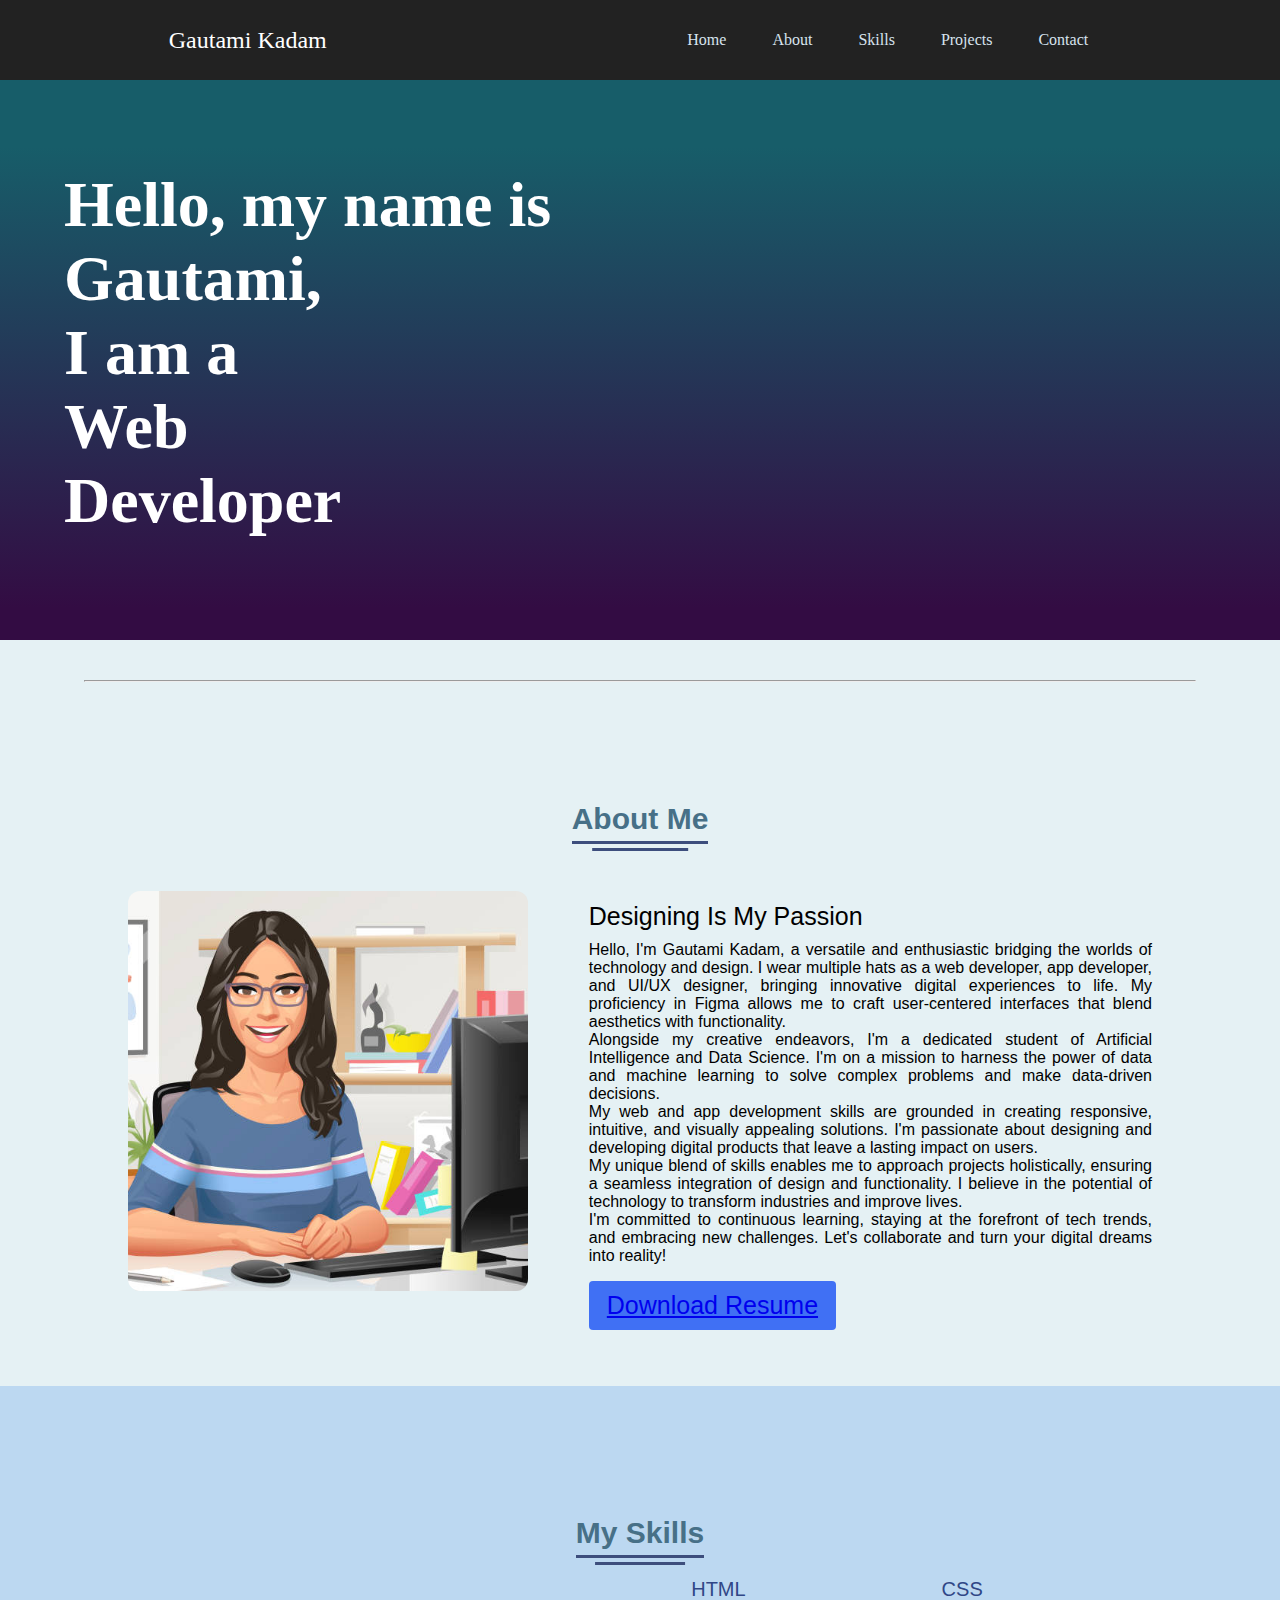
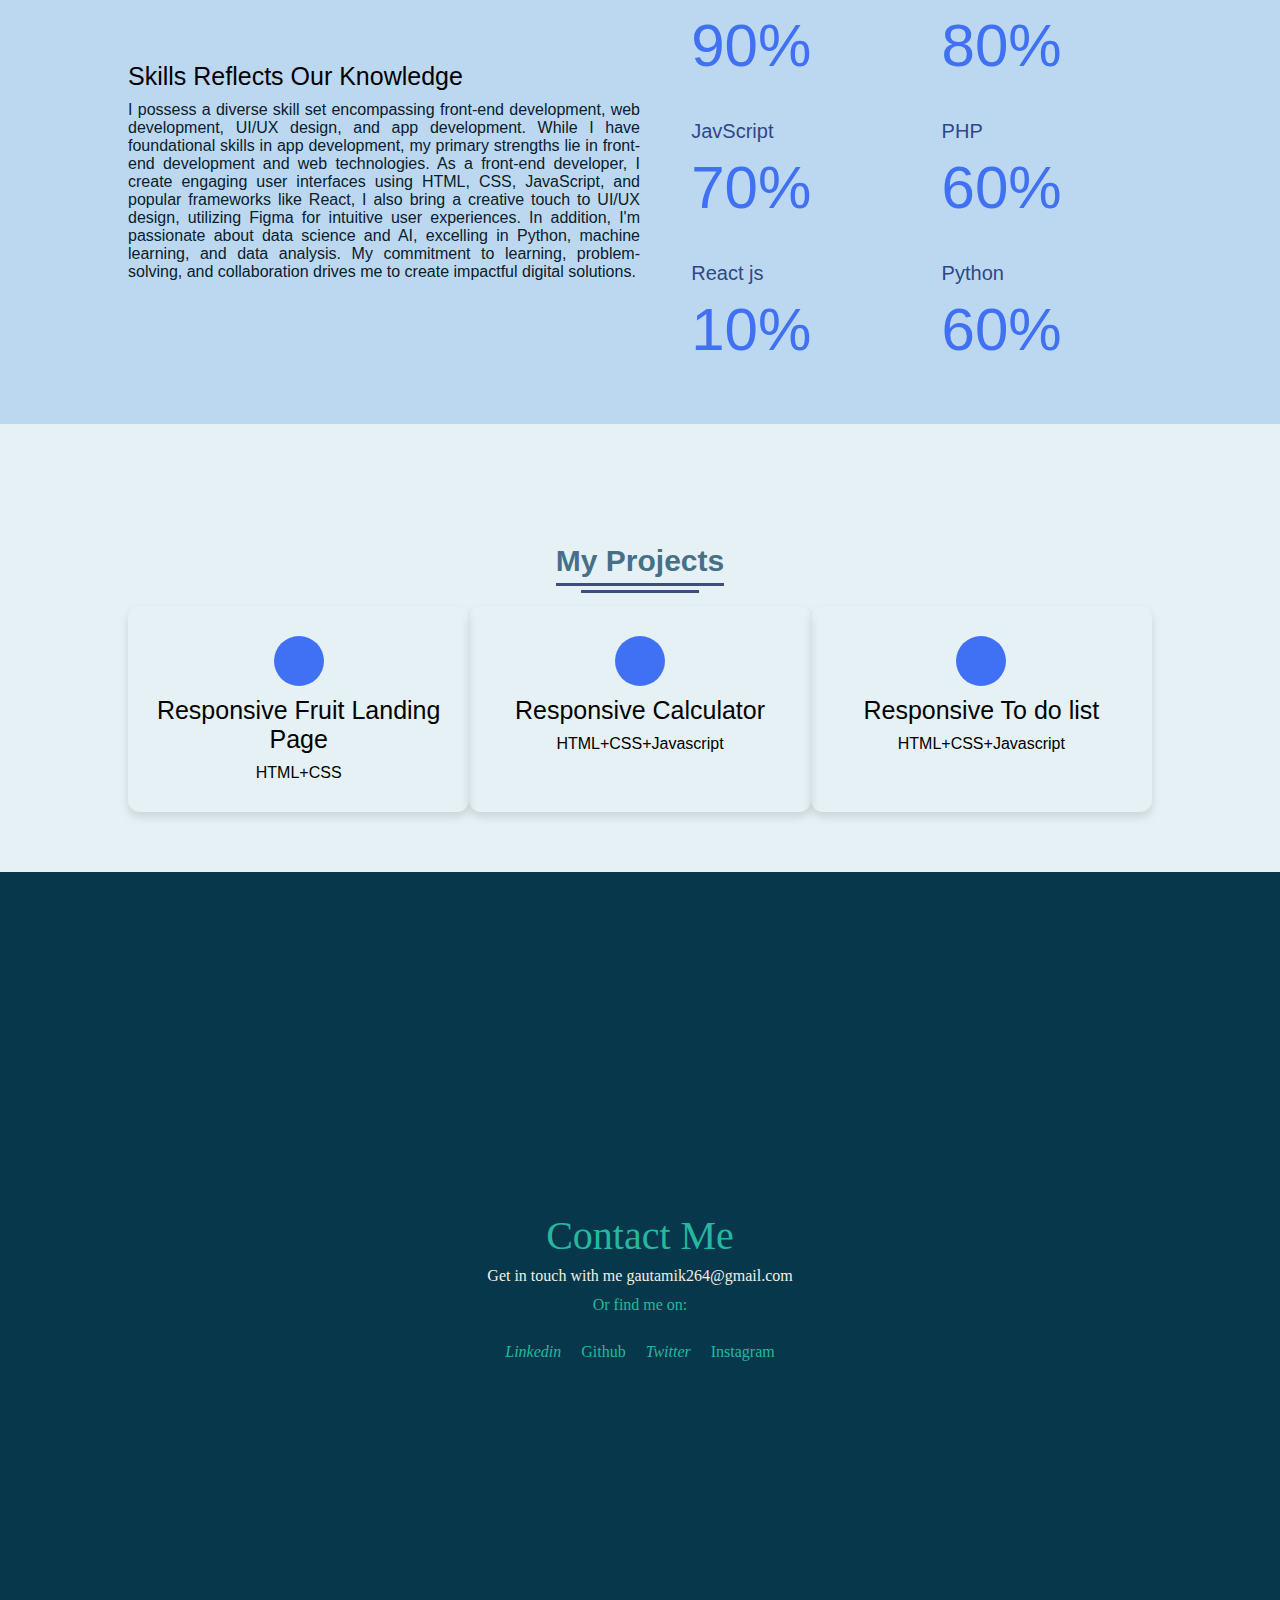
<file: Task 1 Portfolio/index.html>
<!DOCTYPE html>
<html lang="en"><head><meta http-equiv="Content-Type" content="text/html; charset=UTF-8">
    
    <meta http-equiv="X-UA-Compatible" content="IE=edge">
    <meta name="viewport" content="width=device-width, initial-scale=1.0">
    <link rel="stylesheet" href="https://cdnjs.cloudflare.com/ajax/libs/font-awesome/6.4.2/css/all.min.css" integrity="sha512-z3gLpd7yknf1YoNbCzqRKc4qyor8gaKU1qmn+CShxbuBusANI9QpRohGBreCFkKxLhei6S9CQXFEbbKuqLg0DA==" crossorigin="anonymous" referrerpolicy="no-referrer"  />
    <link rel="stylesheet" href="style.css" />
    <title>Gautami's Portfolio</title>
    
</head>
<body>
  <header>
    <nav id="navbar" class="fixed">
      <div class="left"> Gautami Kadam</div>
      <div class="right">
        <ul>
          <li><a href="#">Home</a></li>
          <li><a href="#about">About</a></li>
          <li><a href="#skills">Skills</a></li>
          <li><a href="#projects">Projects</a></li>
          <li><a href="#contact-me">Contact</a></li>
        </ul>
      </div>

    </nav>
  </header>
  <section class="firstsection">
    <div class="leftsection">
      <h1>Hello, <span><b>my name is Gautami</b></span>,
        <div>I am a </div>
        <div> Web Developer </div>
      </h1>
    </div>


    <div class="rightsection"></div>
  </section>


  <hr>


  <section class="about" id="about">
    <div class="content">
      <div class="title"><span>About Me</span></div>
      <div class="about-details">
        <div class="left">
          <img src="images.jpg" alt="" />
        </div>
        <div class="right">
          <div class="topic"><br><br>Designing Is My Passion</div>
          <p>
            Hello, I'm Gautami Kadam, a versatile and enthusiastic bridging the worlds of technology and design. I wear multiple hats as a web developer, app developer, and UI/UX designer, bringing innovative digital experiences to life. My proficiency in Figma allows me to craft user-centered interfaces that blend aesthetics with functionality.<br>

 Alongside my creative endeavors, I'm a dedicated student of Artificial Intelligence and Data Science. I'm on a mission to harness the power of data and machine learning to solve complex problems and make data-driven decisions.<br>

 My web and app development skills are grounded in creating responsive, intuitive, and visually appealing solutions. I'm passionate about designing and developing digital products that leave a lasting impact on users.<br>

My unique blend of skills enables me to approach projects holistically, ensuring a seamless integration of design and functionality. I believe in the potential of technology to transform industries and improve lives.<br>

I'm committed to continuous learning, staying at the forefront of tech trends, and embracing new challenges. Let's collaborate and turn your digital dreams into reality!
          </p>
          <div class="button">
            <button><a href="resume.pdf" target="_blank" >Download Resume</a></button>
          </div>
        </div>
      </div>
    </div>
  </section>


  <section class="skills" id="skills">
    <div class="content">
      <div class="title"><span>My Skills</span></div>
      <div class="skills-details">
        <div class="text">
          <div class="topic">Skills Reflects Our Knowledge</div>
          <p>I possess a diverse skill set encompassing front-end development, web development, 
            UI/UX design, and app development. While I have foundational skills in app development,
             my primary strengths lie in front-end development and web technologies. As a front-end developer,
              I create engaging user interfaces using HTML, CSS, JavaScript, and popular frameworks like React, 
               I also bring a creative touch to UI/UX design, utilizing Figma 
              for intuitive user experiences. In addition, I'm passionate about data science and AI,
               excelling in Python, machine learning, and data analysis. My commitment to learning,
                problem-solving, and collaboration drives me to create impactful digital solutions.

          </p>

        </div>
        <div class="boxes">
          <div class="box">
            <div class="topic">HTML</div>
            <div class="per">90%</div>
          </div>
          <div class="box">
            <div class="topic">CSS</div>
            <div class="per">80%</div>
          </div>
          <div class="box">
            <div class="topic">JavScript</div>
            <div class="per">70%</div>
          </div>
          <div class="box">
            <div class="topic">PHP</div>
            <div class="per">60%</div>
          </div>
          <div class="box">
            <div class="topic">React js</div>
            <div class="per">10%</div>
          </div>
          <div class="box">
            <div class="topic">Python</div>
            <div class="per">60%</div>
          </div>
        </div>
      </div>
    </div>
  </section>


  <section class="projects" id="projects">
    <div class="content">
      <div class="title"><span>My Projects</span></div>
      <div class="boxes">
        <div class="box">
          <div class="icon">
            <i class="fas fa-desktop"></i>
          </div>
          <div class="topic">Responsive Fruit Landing Page </div>
          <p>HTML+CSS <br>
           

        
          </p>
        </div>
        <div class="box">
          <div class="icon">
            <i class="fa-brands fa-figma"></i>
          </div>
          <div class="topic">Responsive Calculator</div>
          <p>HTML+CSS+Javascript<br>
          
          </p>
        </div>

        <div class="box">
          <div class="icon">
            <i class="fa-sharp fa-solid fa-code"></i>
          </div>
          <div class="topic">Responsive To do list
          </div>
          <p>HTML+CSS+Javascript<br>
            
          </p>
        </div>
       
      </div>
    </div>
  </section>

  </section>
  <div class="contact" id="contact-me">
    <div class="container">
      <div class="contact-content">
        <h2>Contact Me</h2>
        <p class="mail">
          Get in touch with me <i class="fas fa-arrow-right"></i> gautamik264@gmail.com

        </p>
        <p class="links">Or find me on:</p>
        <a href="https://www.linkedin.com/in/gautami-kadam-8081362" target="blank"><i class="fab fa-linkedin">Linkedin</i></a>
        <a href="#" target="blank"><i class="fab fa-github"></i> Github</a>
        <a href="#" target="blank"><i class="fab fa-twitter"> Twitter</i></a>
        <a href="#" target="blank"><i class="fab fa-instagram"></i> Instagram</a>
      </div>
    </div>
  </div>
  
</body>

</html>
</file>
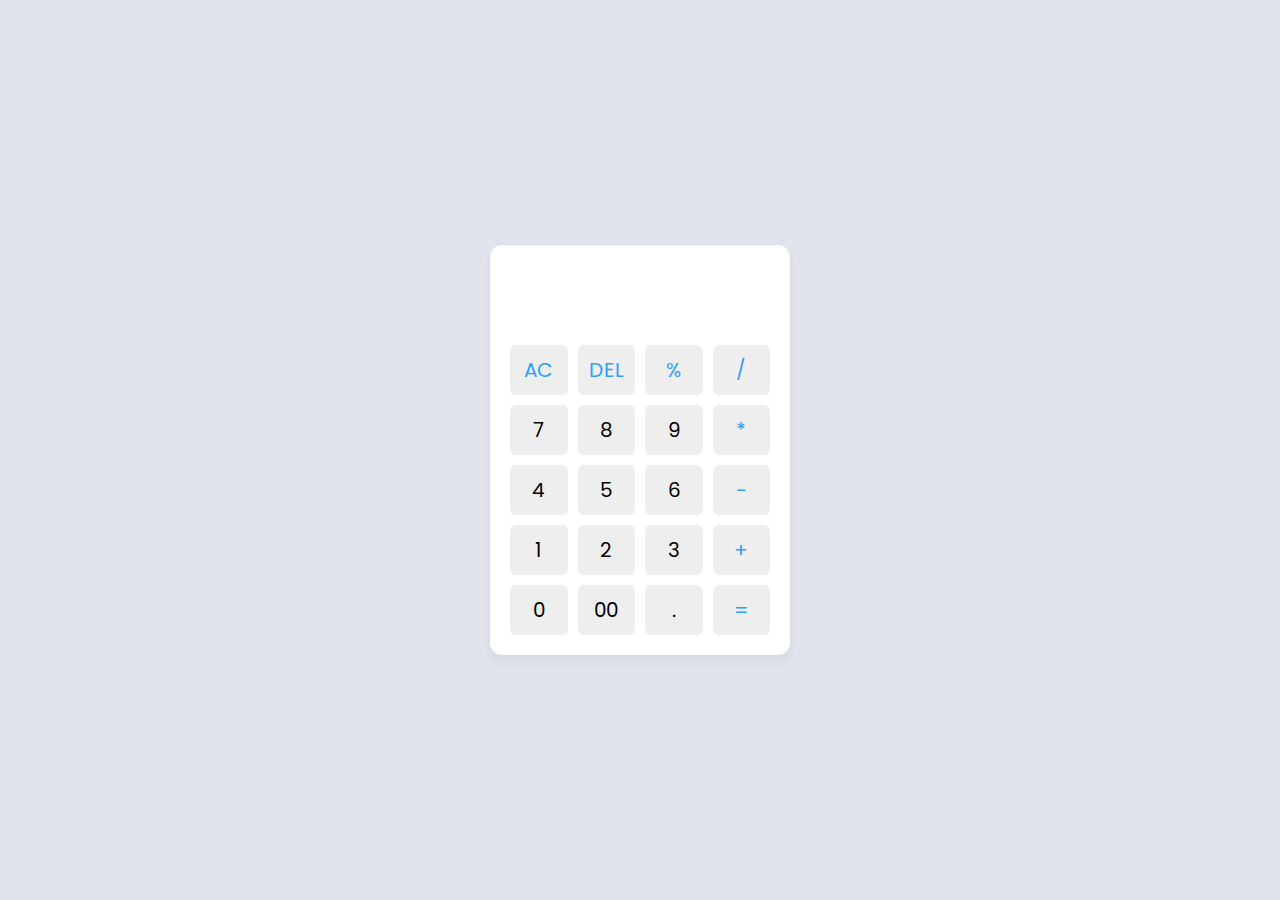
<file: Task 3 Calculator/index.html>
<!DOCTYPE html>
<html lang="en">
  <head>
    <meta charset="UTF-8" />
    <meta http-equiv="X-UA-Compatible" content="IE=edge" />
    <meta name="viewport" content="width=device-width, initial-scale=1.0" />
    <title>My Calculator</title>
    <link rel="stylesheet" href="style.css" />
  </head>



  <body>
    <div class="container">
      <input type="text" class="display" />

      <div class="buttons">
        <button class="operator" data-value="AC">AC</button>
        <button class="operator" data-value="DEL">DEL</button>
        <button class="operator" data-value="%">%</button>
        <button class="operator" data-value="/">/</button>

        <button data-value="7">7</button>
        <button data-value="8">8</button>
        <button data-value="9">9</button>
        <button class="operator" data-value="*">*</button>

        <button data-value="4">4</button>
        <button data-value="5">5</button>
        <button data-value="6">6</button>
        <button class="operator" data-value="-">-</button>

        <button data-value="1">1</button>
        <button data-value="2">2</button>
        <button data-value="3">3</button>
        <button class="operator" data-value="+">+</button>

        <button data-value="0">0</button>
        <button data-value="00">00</button>
        <button data-value=".">.</button>
        <button class="operator" data-value="=">=</button>
      </div>
    </div>

    <script src="script.js"></script>
  </body>
</html>
</file>
<file: Task 1 Portfolio/style.css>
* {
    margin: 0;
    padding: 0;
}

body {
    background-color: #e5f1f4;
    
    }
nav{
    display: flex;
    justify-content: space-around;
    align-items: center;
    height: 80px;
    background-color: rgb(0, 0, 0);
}
nav ul{
    justify-content: center;
    display: flex;

}
nav li{
    list-style: none;
    margin: 0 23px;
}
.left{
    color: white;
    font-size: 2rem;
    
}
.firstsection{
    justify-content: space-around;
    display: flex;
    color: white;
    background: linear-gradient(to bottom, #175d69 23%, #330c43 95%);
    height: 600px;
    
}
.firstsection div{
    width: 40%;
    
}
.leftsection{
   font-size: 2rem;
   margin-top: 10%;
}
   



nav div li a{
    text-decoration: none;
    color: rgb(215, 227, 238);
}
nav div li a:hover{
    color: rgb(163, 87, 188);
    font-size: 1rem;
}
 hr{
     margin: 40px 84px;
     
}
section{
padding-top: 40px;
}
section .content{
width: 80%;
margin: 40px auto;
font-family: 'Poppins', sans-serif;
}
.about .about-details{
display: flex;
justify-content: space-between;
align-items: center;
}


section .title{
display: flex;
justify-content: center;
margin-top: 10px;
}
section .title span{
color: #477087;
font-size: 30px;
font-weight: 600;
position: relative;
padding-bottom: 8px;
}
section .title span::before,
section .title span::after{
content: '';
position: absolute;
height: 3px;
width: 100%;
background: #3d4e7d;
left: 0;
bottom: 0;
}
section .title span::after{
bottom: -7px;
width: 70%;
left: 50%;
transform: translateX(-50%);
}
.about .about-details .left{
width: 45%;
}
.about .left img{
height: 400px;
width: 400px;
object-fit: cover;
border-radius: 12px;
}
.about-details .right{
width: 55%;
}
section  .topic{
color: #000000;
font-size: 25px;
font-weight: 500;
margin-bottom: 10px;
}
.about-details .right p{
text-align: justify;
color: #000000;
}
section .button{
margin: 16px 0;
}
section .button button{
outline: none;
padding: 8px 16px;
border-radius: 4px;
font-size: 25px;
font-weight: 400;
background: #4070f4;
color: #fff;
border: 2px solid transparent;
cursor: pointer;
transition: all 0.4s ease;
}
section .button button:hover{
border-color: #4070f4;
background-color: #fff;
color: #4070f4;
}


.skills{
background: #bcd8f1;
}
.skills .content{
padding: 40px 0;
}
.skills .skills-details{
display: flex;
justify-content: space-between;
align-items: center;
}
.skills-details .text{
width: 50%;
}
.skills-details p{
color: #09202d;
text-align: justify;
}



.skills-details .boxes{
width: 45%;
display: flex;
flex-wrap: wrap;
justify-content: space-between;
}
.skills-details .box{
width: calc(100% / 2 - 20px);
margin: 20px 0;
}
.skills-details .boxes .topic{
font-size: 20px;
color: #304787;
}
.skills-details .boxes .per{
font-size: 60px;
color: #4070f4;
}
.projects .boxes{
display: flex;
flex-wrap: wrap;
justify-content: space-between;
}
.projects .boxes .box{
margin: 20px 0;
width: calc(100% / 3 - 20px);
text-align: center;
border-radius: 12px;
padding: 30px 10px;
box-shadow: 0 5px 10px rgba(0, 0, 0, 0.12);
cursor: default;
transition: all 0.4s ease;
}
.projects .boxes .box:hover{
background: #4070f4;
color: #fff;
}
.projects .boxes .box .icon{
height: 50px;
width: 50px;
background: #4070f4;
border-radius: 50%;
text-align: center;
line-height: 50px;
font-size: 18px;
color: #fff;
margin: 0 auto 10px auto;
transition: all 0.4s ease;
}
.boxes .box:hover .icon{
background-color: #fff;
color: #4070f4;
}
.projects .boxes .box:hover .topic,
.projects .boxes .box:hover p{
color: #0E2431;
transition: all 0.4s ease;
}
.projects .boxes .box:hover .topic,
.projects .boxes .box:hover p{
color: #fff;
}

.contact {
background: #07374a;
position: relative;
height: 92vh;
}
.contact-content {
position: absolute;
top: 50%;
left: 50%;
transform: translate(-50%, -50%);
text-align: center;
}
.contact-content h2 {
font-size: 2.5rem;
font-weight: 400;
color: #25b79f;
padding-bottom: 0.5rem;
}
.contact-content .mail {
color: #f0f0e6;
padding-bottom: 0.2rem;
font-size: 1rem;
}
.contact-content .links {
color: #25b79f;
padding: 0.5rem;
padding-bottom: 1.8rem;
font-size: 1rem;
}
.contact-content a {
text-decoration: none;
color: #25b79f;
padding: 0.5rem;
transition: 0.3s ease-in-out;
}
.contact-content a:hover {
color: #f0f0e6;
}

.fixed {
position: fixed;
top: 0;
left: 0;
width: 100%;
background-color: rgb(0, 0, 0);
z-index: 1000; 
transition: background-color 0.3s ease; 
}

.fixed .left {
font-size: 1.5rem;
}

.fixed:hover {
background-color: #222; 
}
</file>
<file: Task 3 Calculator/style.css>
/* Import Google font - Poppins */
@import url("https://fonts.googleapis.com/css2?family=Poppins:wght@300;400;500;600;700&display=swap");
* {
  margin: 0;
  padding: 0;
  box-sizing: border-box;
  font-family: "Poppins", sans-serif;
}


body {
  height: 100vh;
  display: flex;
  align-items: center;
  justify-content: center;
  background: #e0e3eb;
}

.container {
  position: relative;
  max-width: 300px;
  width: 100%;
  border-radius: 12px;
  padding: 10px 20px 20px;
  background: #fff;
  box-shadow: 0 5px 10px rgba(0, 0, 0, 0.05);
}
.display {
  height: 80px;
  width: 100%;
  outline: none;
  border: none;
  text-align: right;
  margin-bottom: 10px;
  font-size: 25px;
  color: #000e1a;
  pointer-events: none;
}
.buttons {
  display: grid;
  grid-gap: 10px;
  grid-template-columns: repeat(4, 1fr);
}
.buttons button {
  padding: 10px;
  border-radius: 6px;
  border: none;
  font-size: 20px;
  cursor: pointer;
  background-color: #eee;
}
.buttons button:active {
  transform: scale(0.99);
}
.operator {
  color: #2f9fff;
}
</file>
